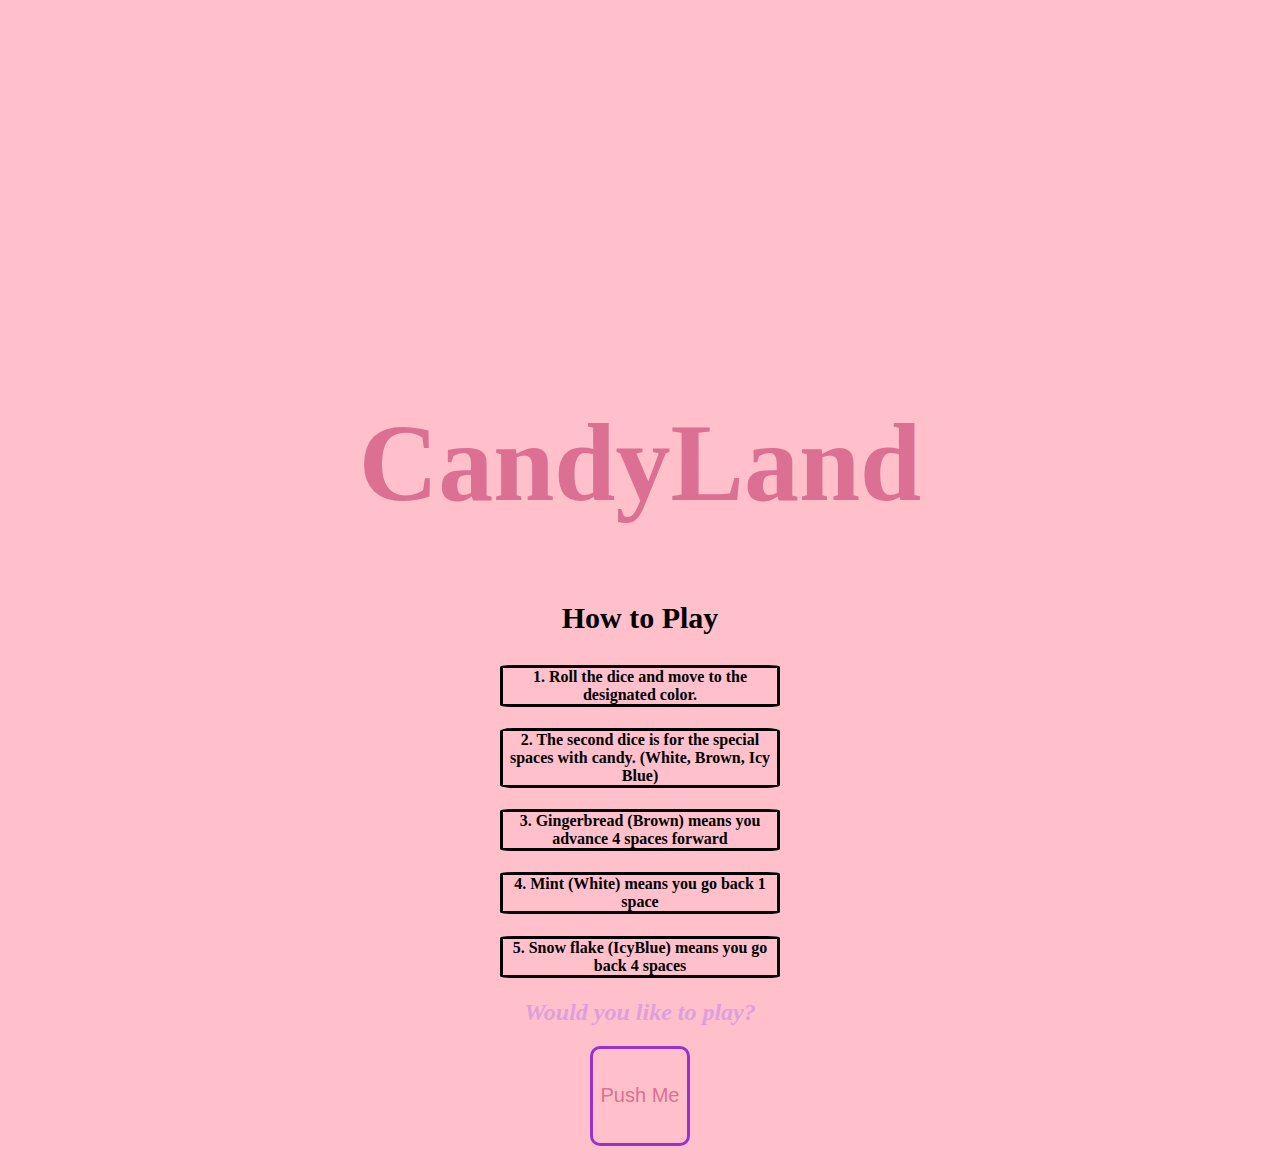
<file: index.html>
<!DOCTYPE html>
<html lang="en">
<head>
  <meta charset="UTF-8">
  <meta http-equiv="X-UA-Compatible" content="IE=edge">
  <meta name="viewport" content="width=device-width, initial-scale=1.0">
  <script src="app.js"></script>
  <link rel="stylesheet" href="./style2.css">
  <title>CandyLand</title>
</head>
<body class="first">
<h1 class="title">CandyLand</h1>
<form action="game.html">
  <h3>How to Play</h3>
<h4>1. Roll the dice and move to the designated color. </h4>
<h4>2. The second dice is for the special spaces with candy. (White, Brown, Icy Blue)</h4>
<h4>3. Gingerbread (Brown) means you advance 4 spaces forward</h4>
<h4>4. Mint (White) means you go back 1 space</h4>
<h4>5. Snow flake (IcyBlue) means you go back 4 spaces</h4>
<h2>Would you like to play?</h2>
  <button id="play-game">Push Me</button>
</form>
</body>
</html>
<style>
</file>
<file: style2.css>
body {
  background-color: pink;
  margin: auto;
  text-align: center;
}
h1{
  font-size: 110px;
  text-align: center;
  margin-top: 400px;
  font-family: cursive;
  color: palevioletred;
}
h2 {
  font-style: italic;
  text-align: center;
  color: plum;
}
h3 {
  font-size: 30px;
}
#play-game {
  width: 100px;
  height: 100px;
  background-color: pink;
  color: palevioletred;
  border: solid darkorchid;
  border-radius: 10%;
  text-align: center;
  font-size: 20px;
  margin-bottom: 20px;
}
h4 {
  margin-left: 500px;
  margin-right: 500px;
  border-radius: 5%;
  border: solid black;
  background-color: pink;
}
</file>
